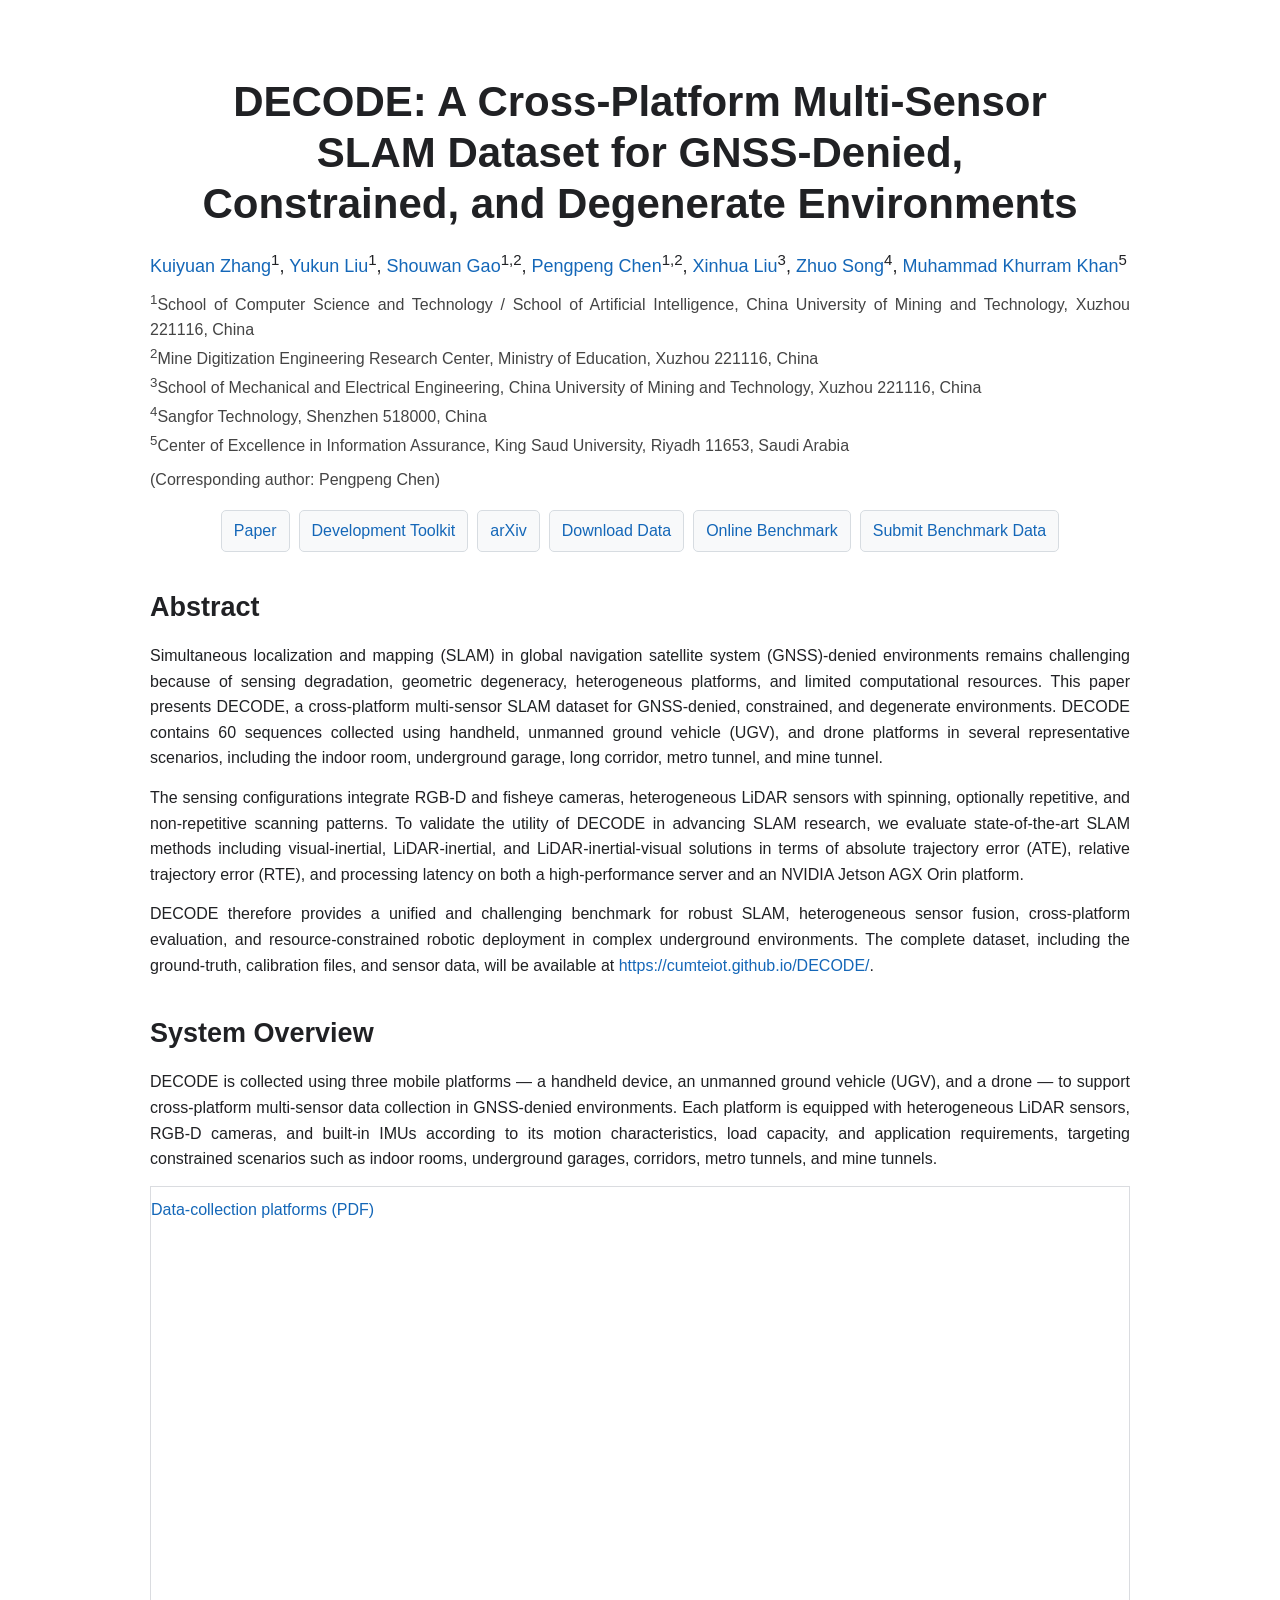
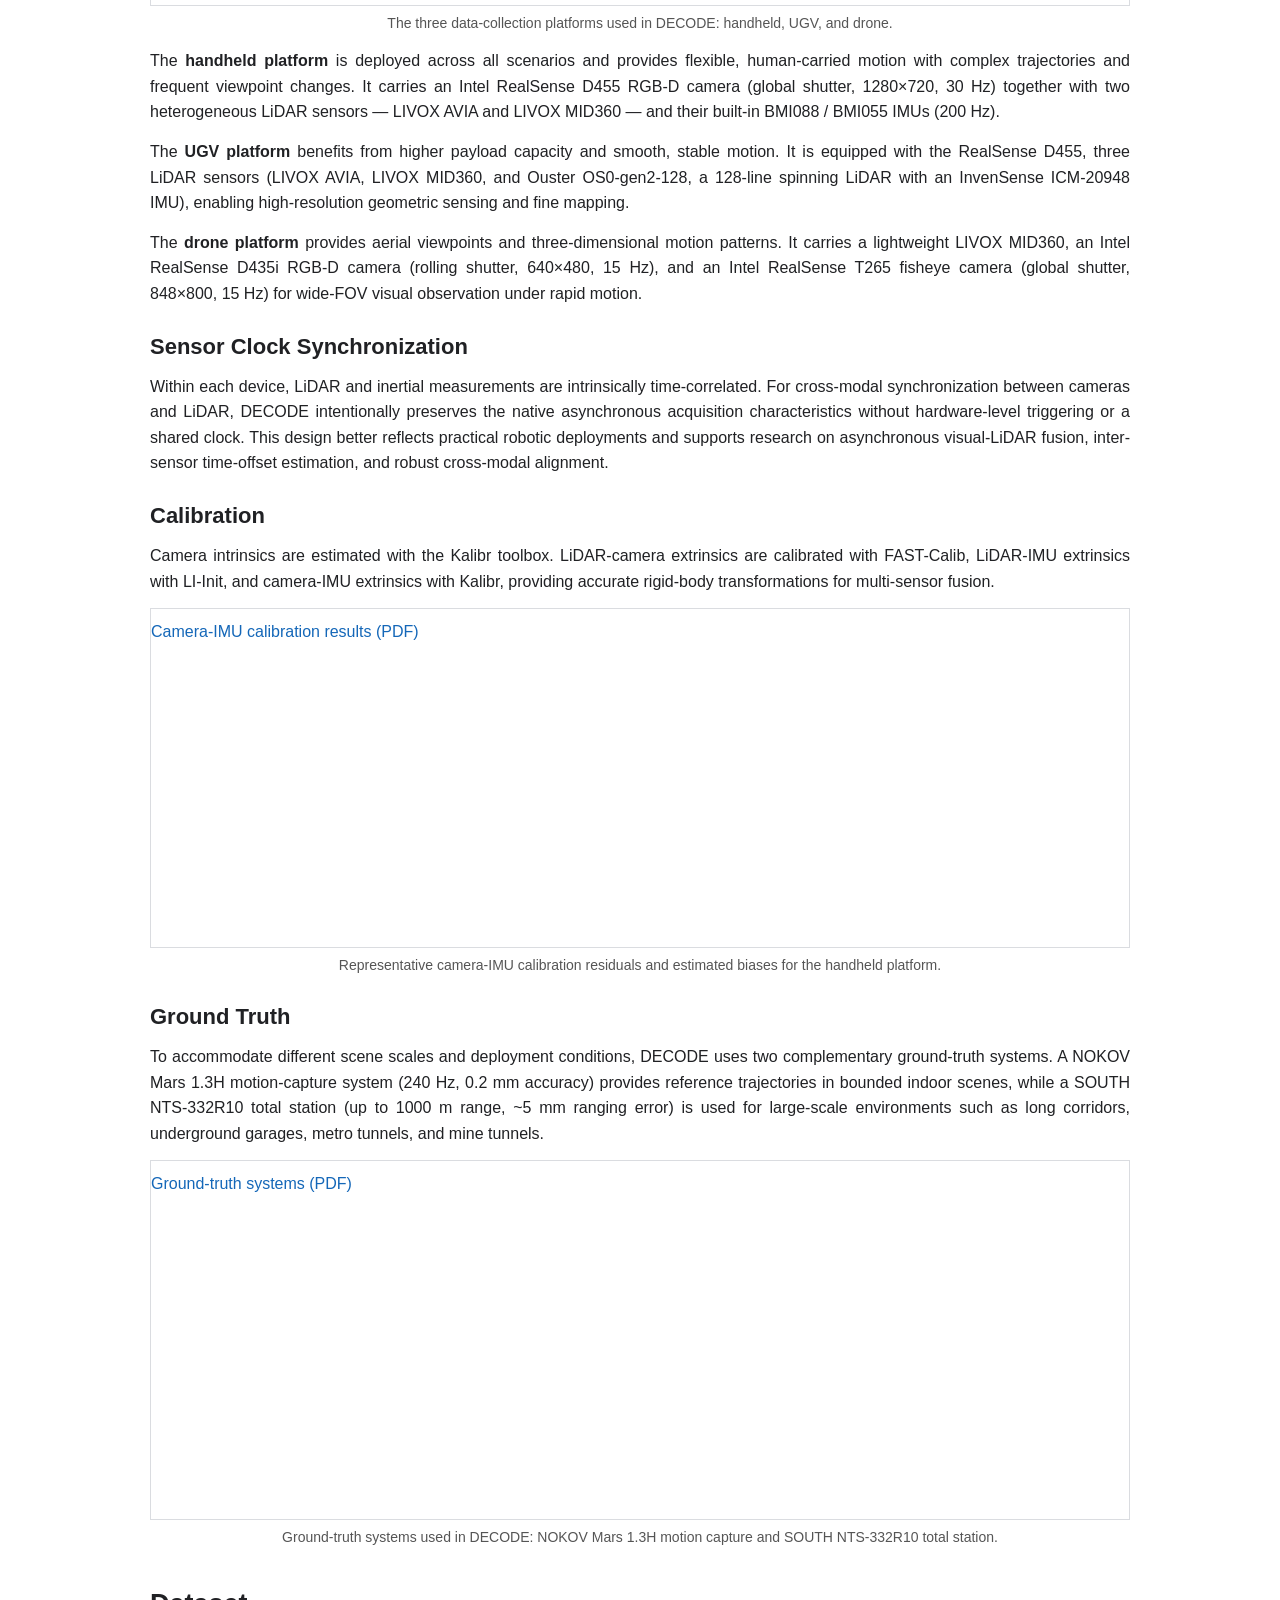
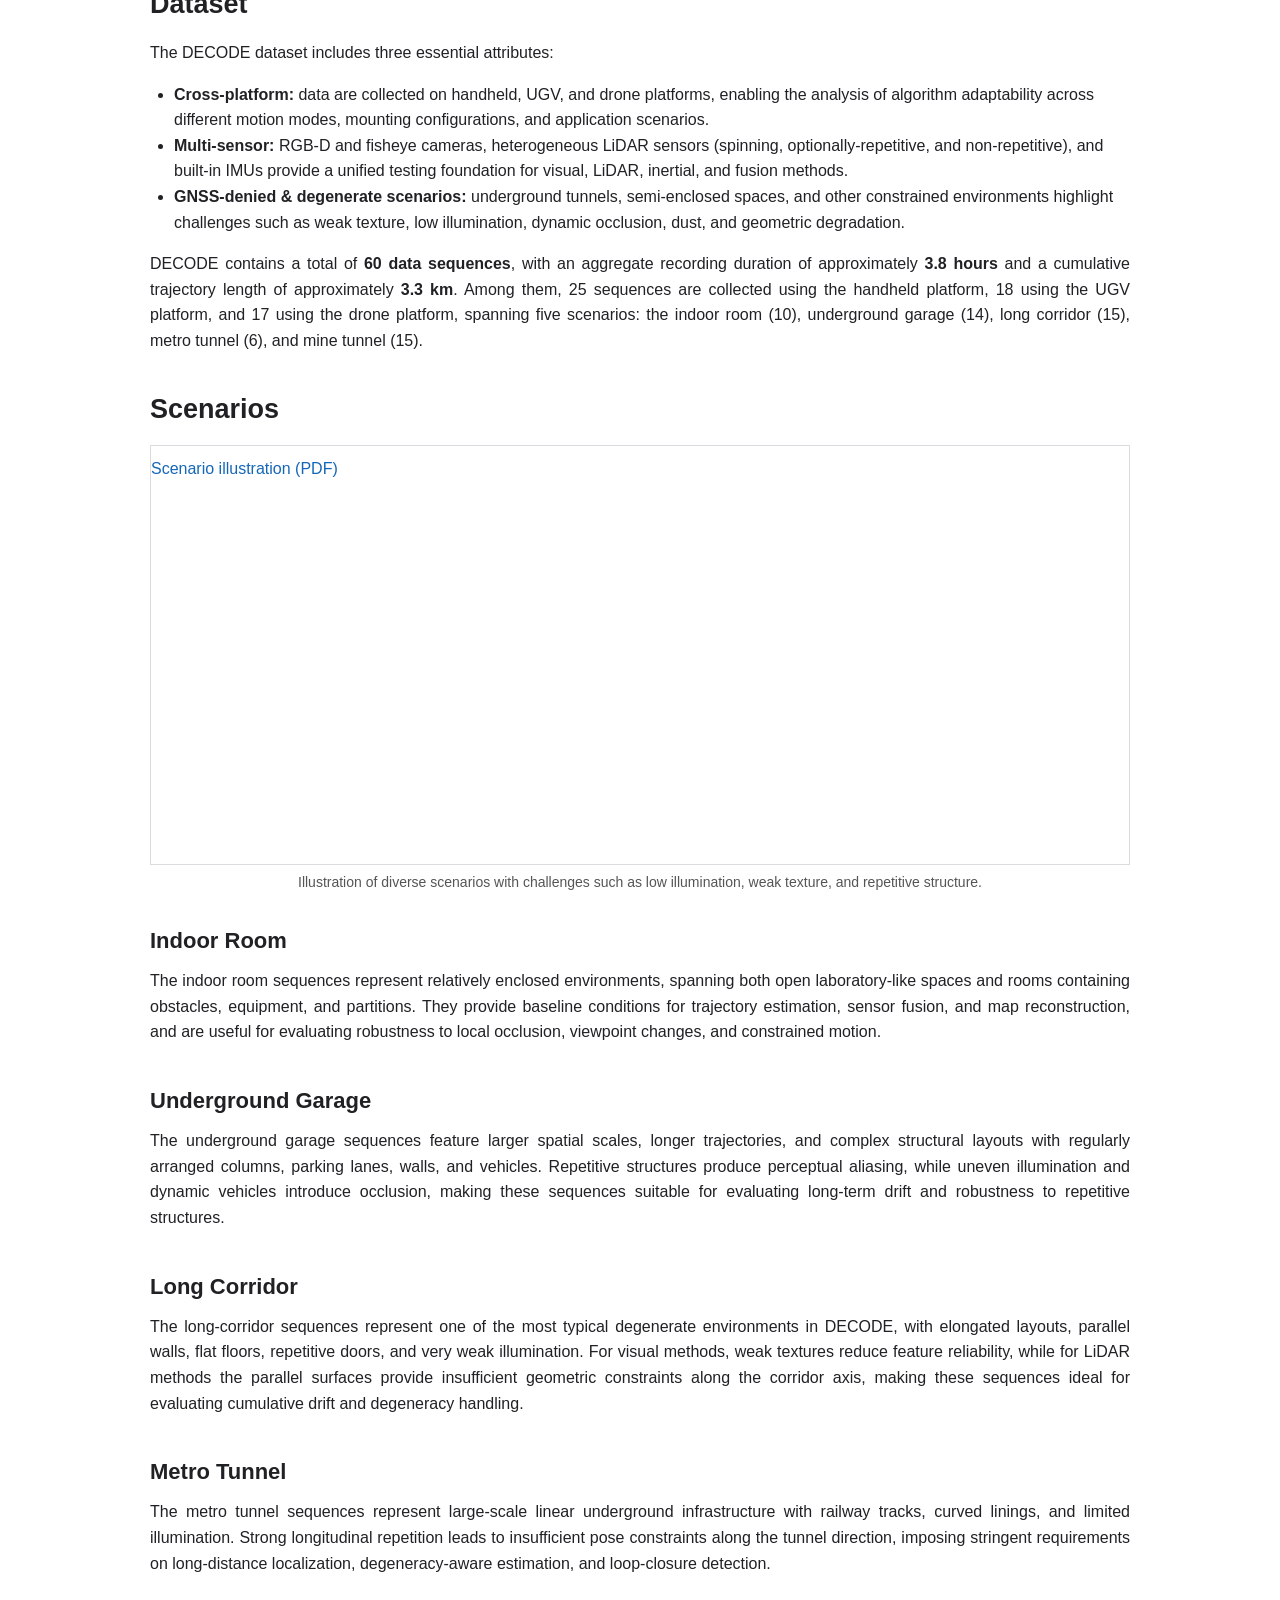
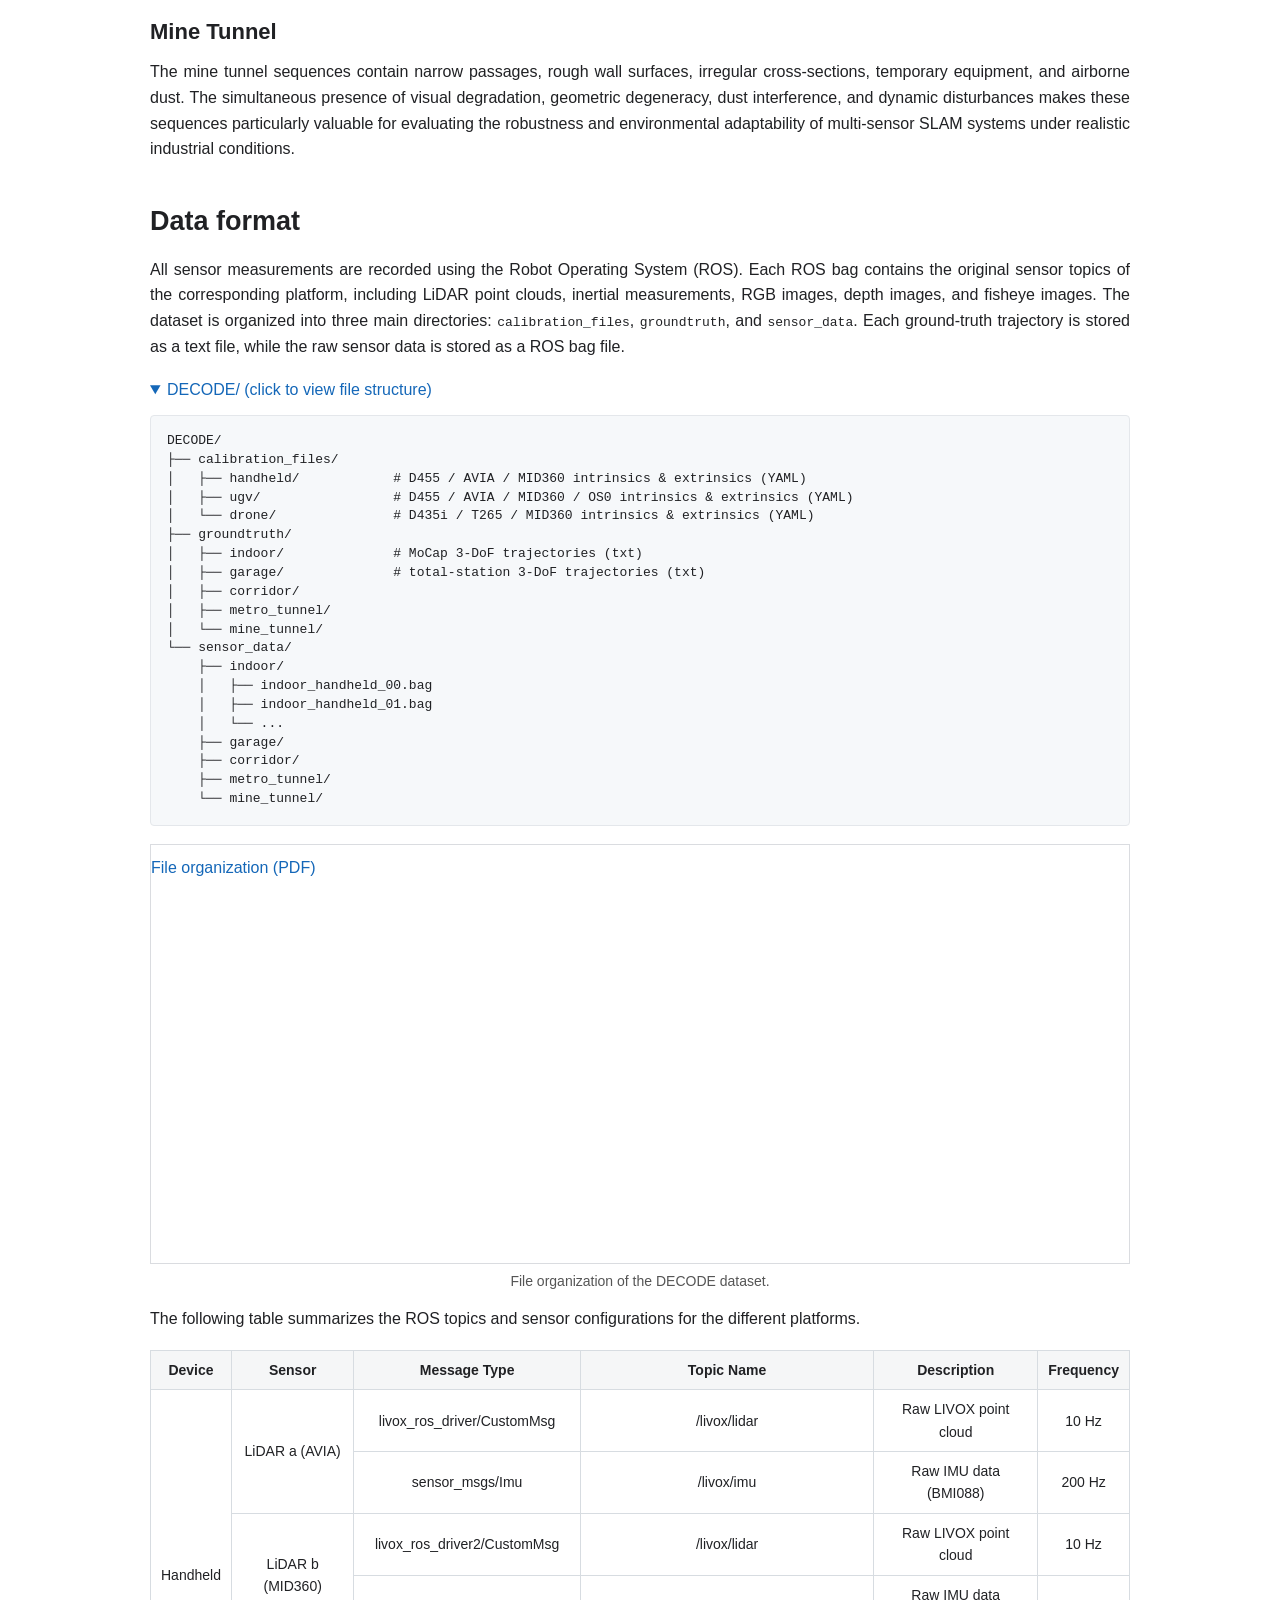
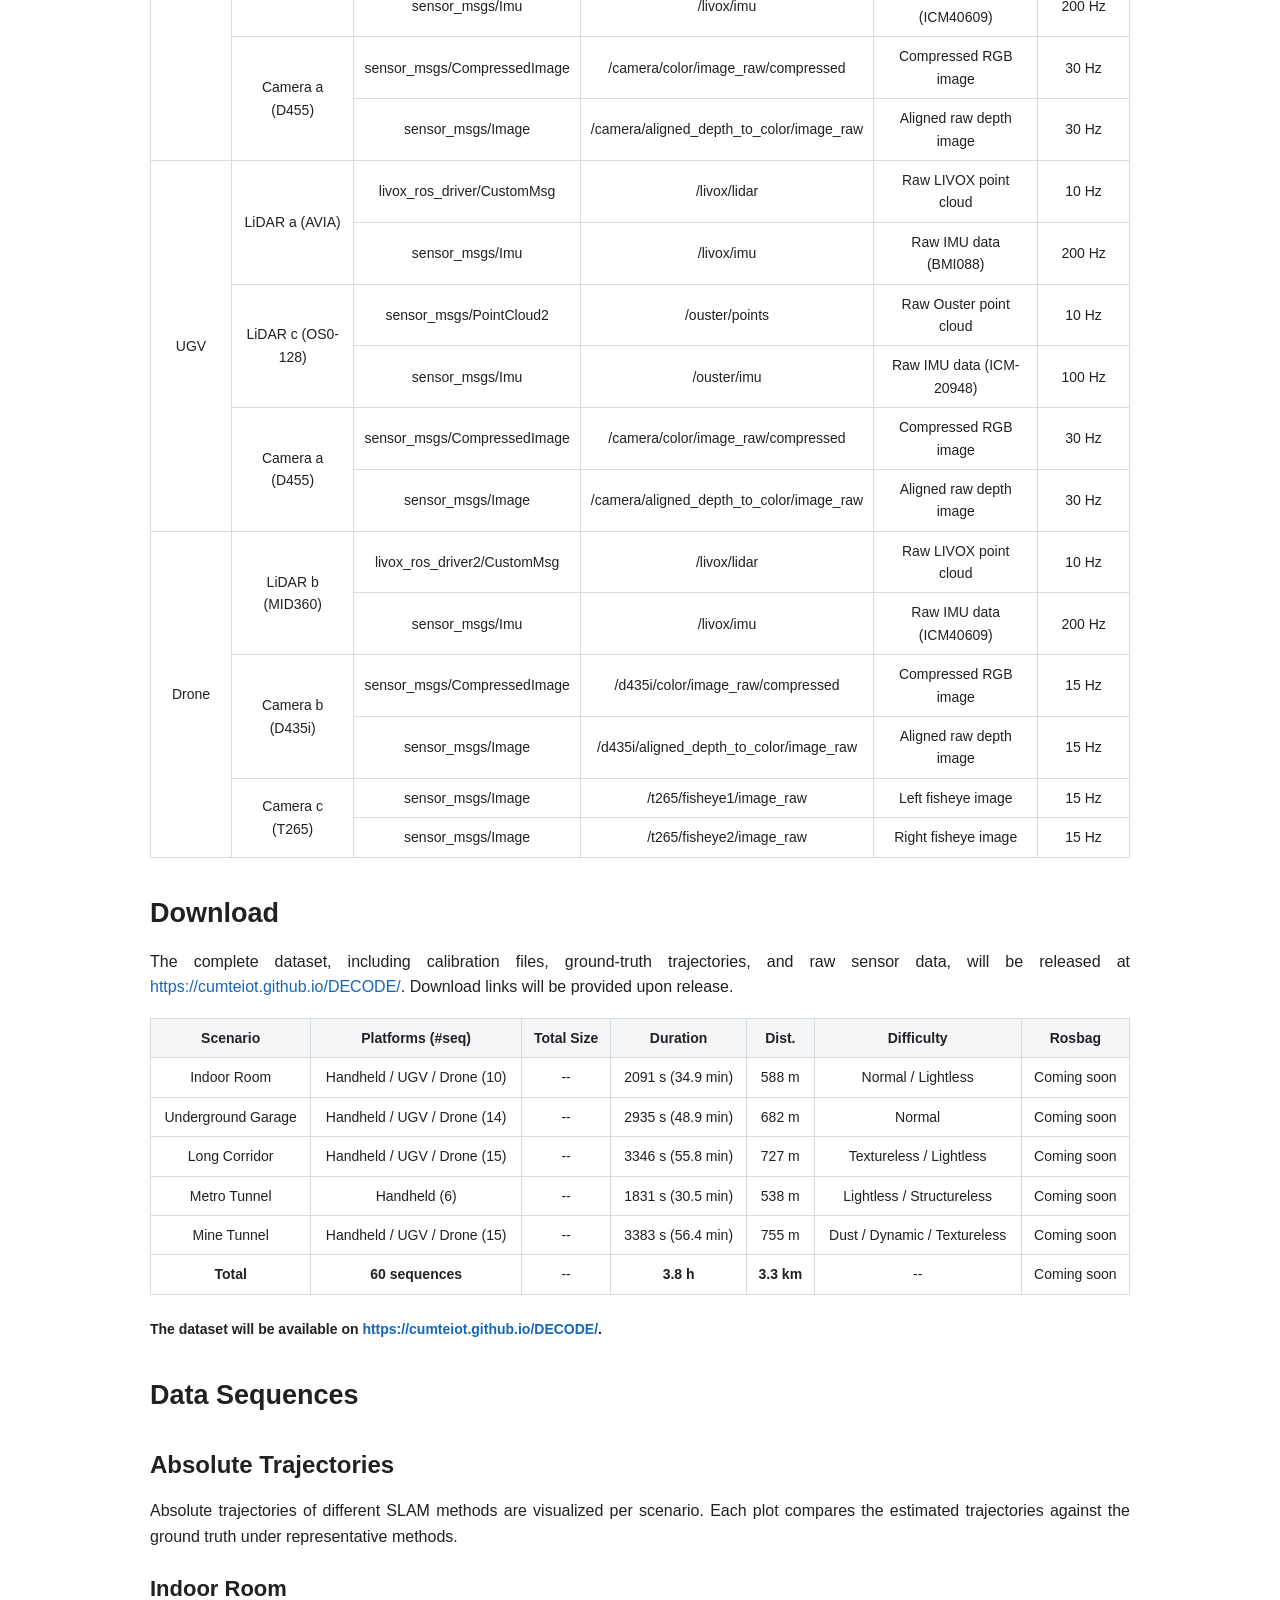
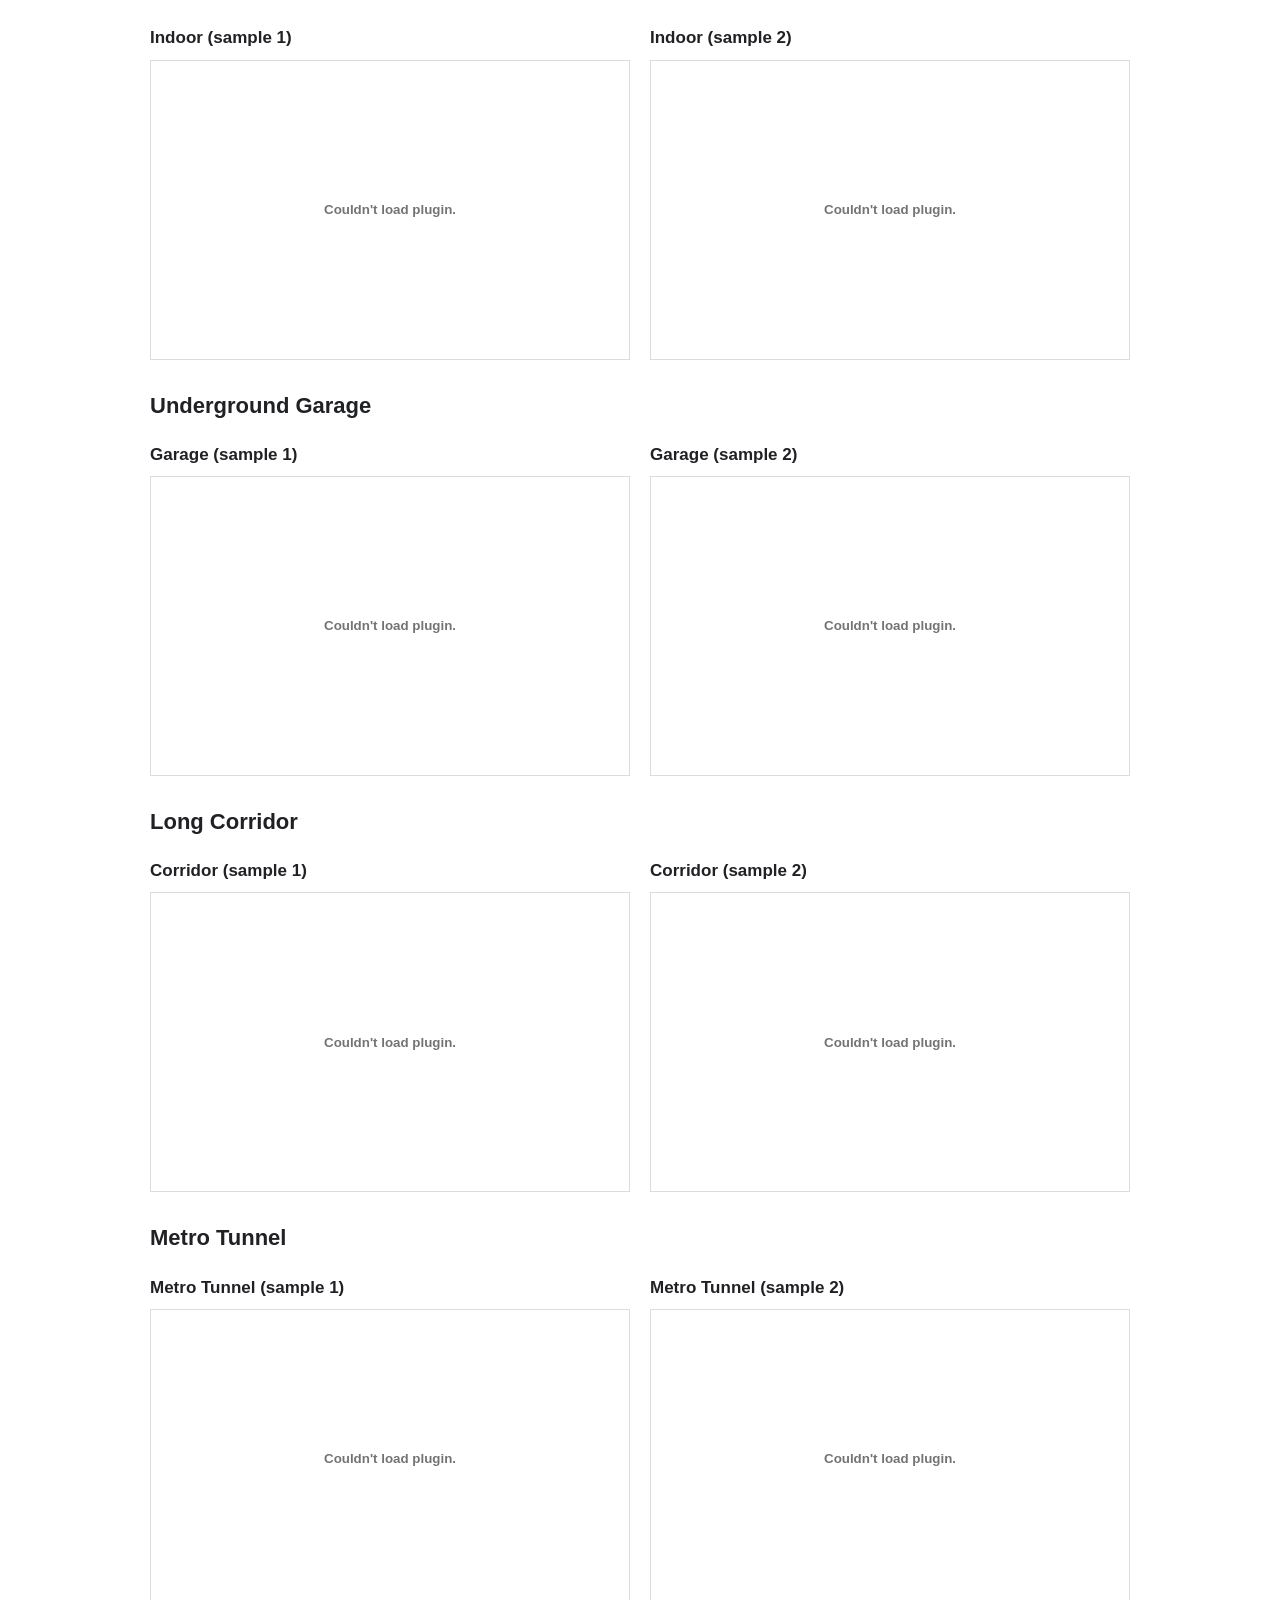
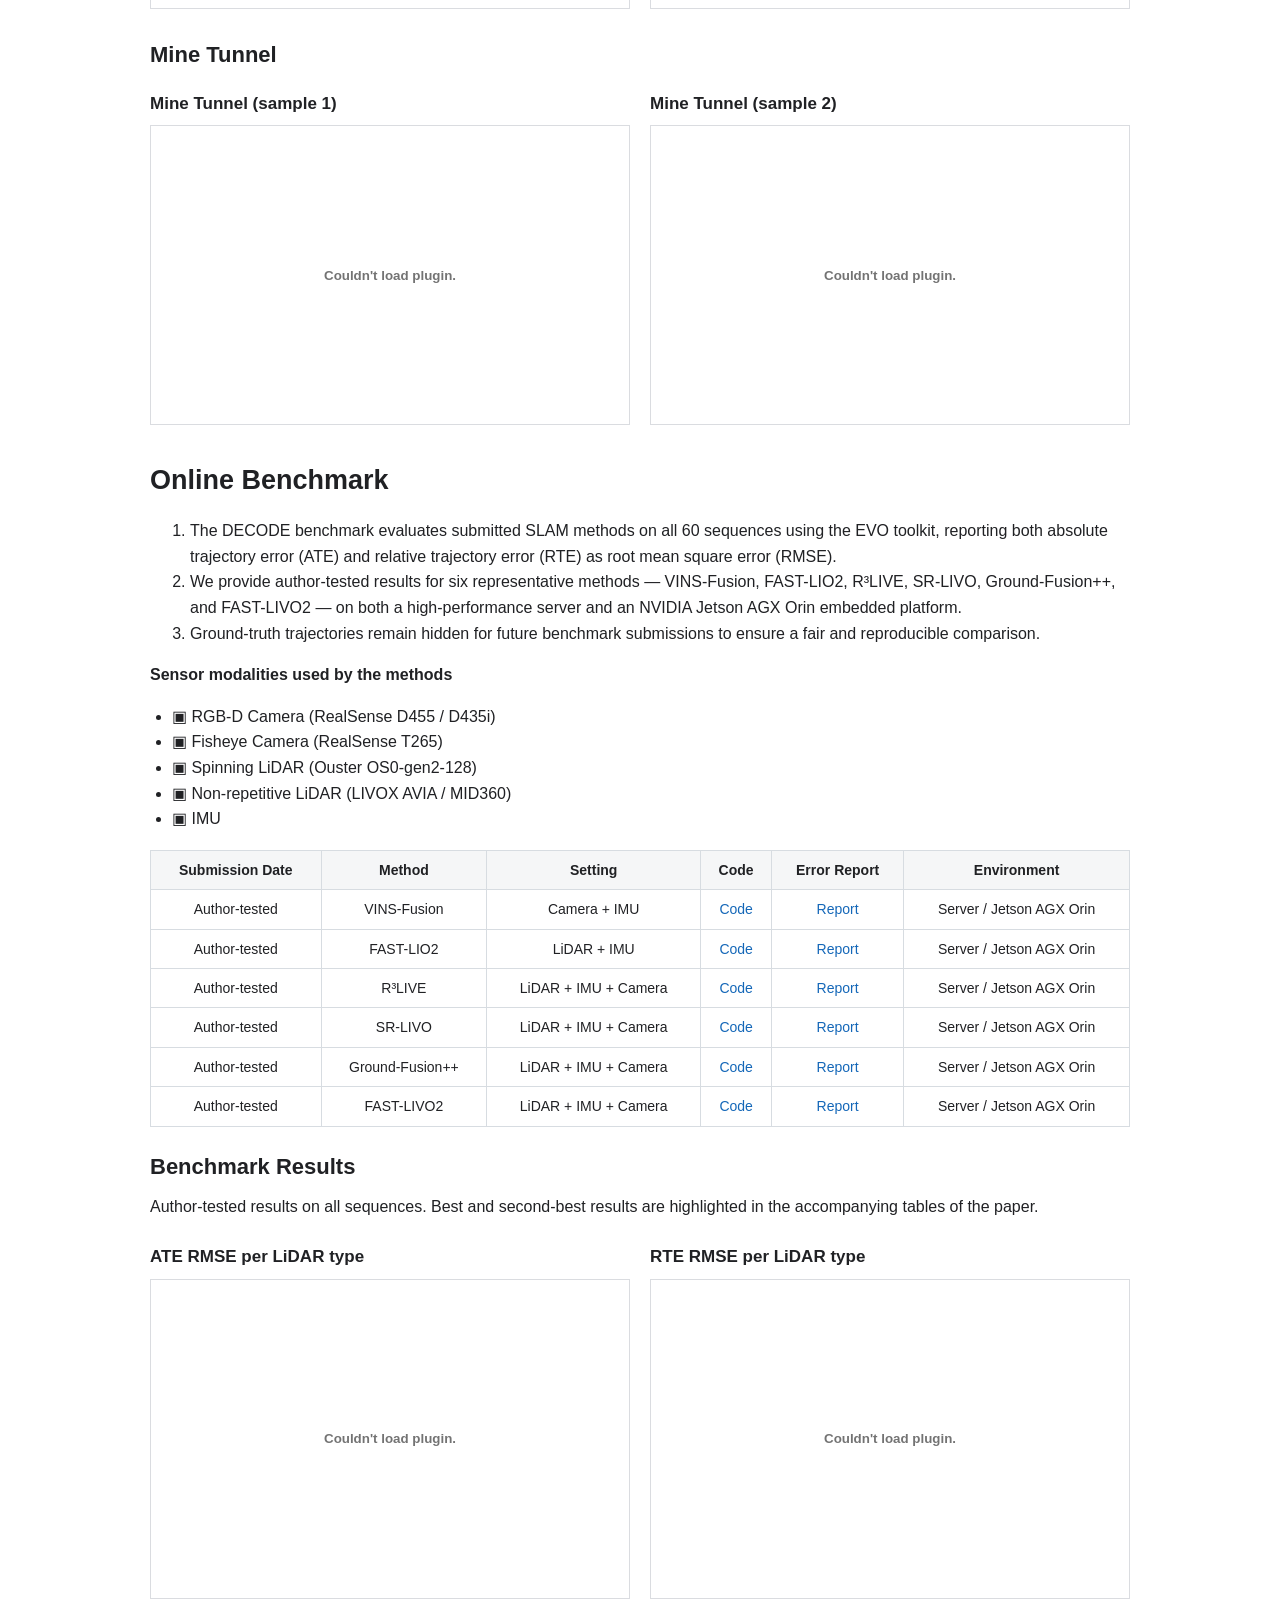
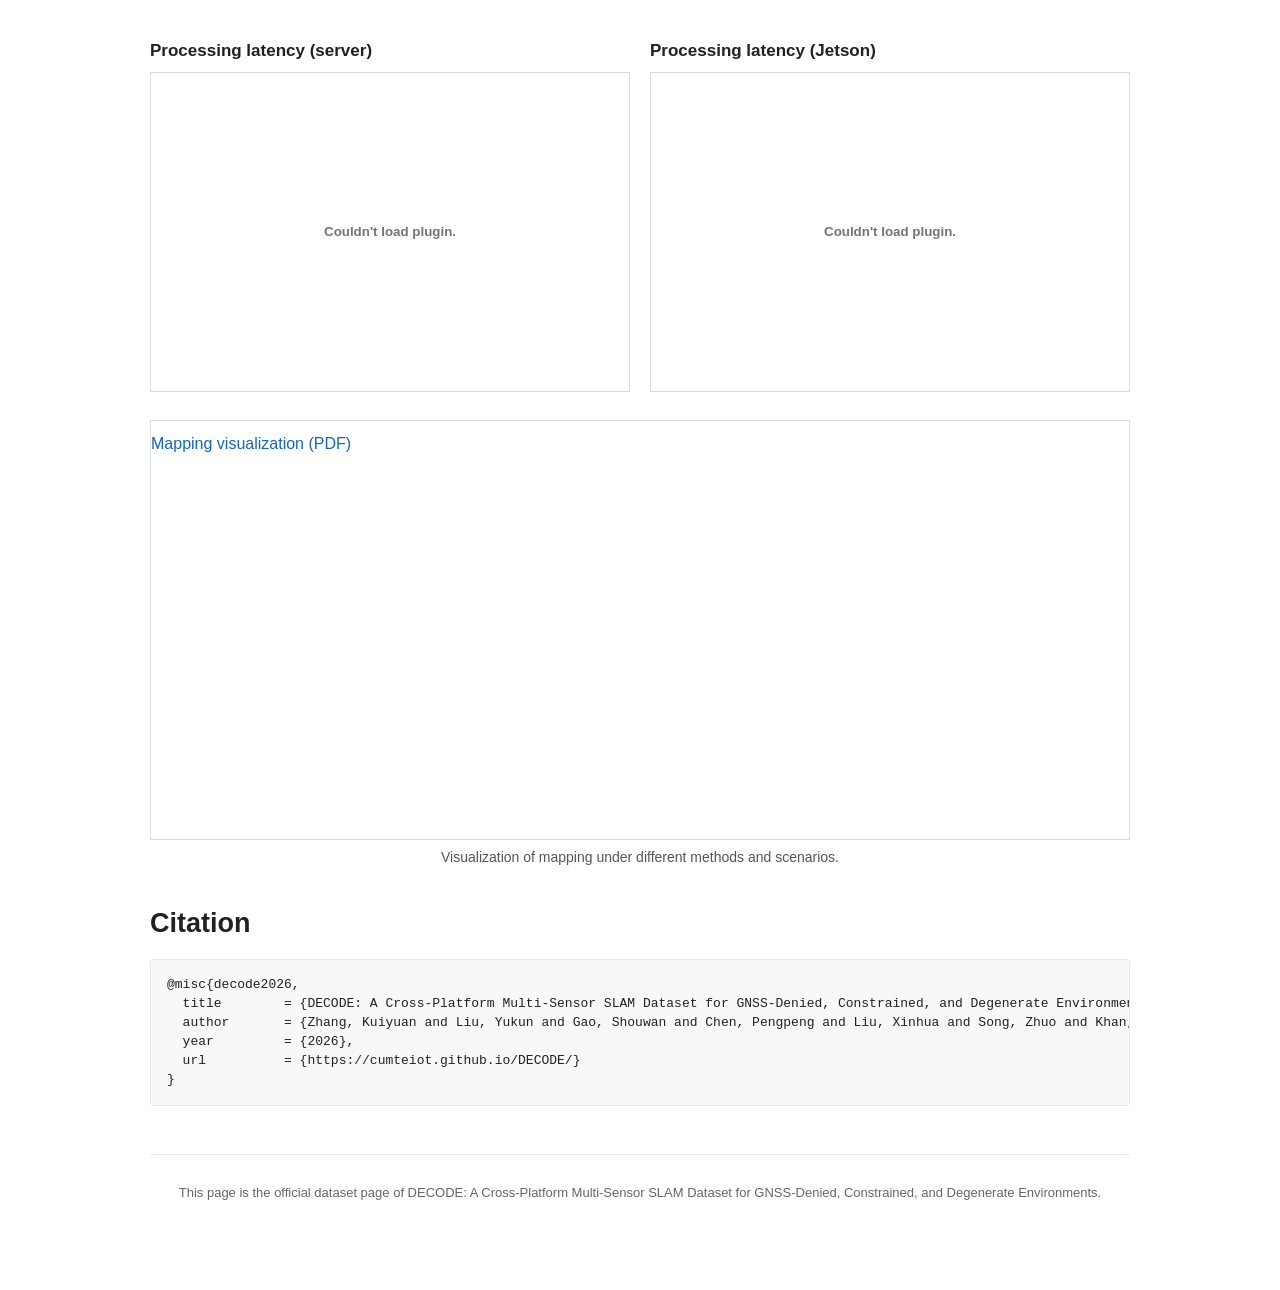
<file: index.html>
<!DOCTYPE html>
<html lang="en">
<head>
  <meta charset="UTF-8" />
  <meta name="viewport" content="width=device-width, initial-scale=1.0" />
  <meta name="description" content="DECODE is a cross-platform multi-sensor SLAM dataset for GNSS-denied, constrained, and degenerate environments, containing 60 sequences collected on handheld, UGV, and drone platforms." />
  <title>DECODE: A Cross-Platform Multi-Sensor SLAM Dataset</title>
  <link rel="stylesheet" href="style.css" />
</head>
<body>
  <main class="page">

    <!-- =========================================================
         HERO / TITLE
    ========================================================== -->
    <section class="hero">
      <h1>DECODE: A Cross-Platform Multi-Sensor SLAM Dataset for GNSS-Denied, Constrained, and Degenerate Environments</h1>

      <p class="authors">
        <a href="#">Kuiyuan Zhang</a><sup>1</sup>,
        <a href="#">Yukun Liu</a><sup>1</sup>,
        <a href="#">Shouwan Gao</a><sup>1,2</sup>,
        <a href="#">Pengpeng Chen</a><sup>1,2</sup>,
        <a href="#">Xinhua Liu</a><sup>3</sup>,
        <a href="#">Zhuo Song</a><sup>4</sup>,
        <a href="#">Muhammad Khurram Khan</a><sup>5</sup>
      </p>

      <p class="affiliations">
        <sup>1</sup>School of Computer Science and Technology / School of Artificial Intelligence, China University of Mining and Technology, Xuzhou 221116, China<br />
        <sup>2</sup>Mine Digitization Engineering Research Center, Ministry of Education, Xuzhou 221116, China<br />
        <sup>3</sup>School of Mechanical and Electrical Engineering, China University of Mining and Technology, Xuzhou 221116, China<br />
        <sup>4</sup>Sangfor Technology, Shenzhen 518000, China<br />
        <sup>5</sup>Center of Excellence in Information Assurance, King Saud University, Riyadh 11653, Saudi Arabia
      </p>

      <p class="affiliations">(Corresponding author: Pengpeng Chen)</p>

      <nav class="top-links" aria-label="Project links">
        <a href="#">Paper</a>
        <a href="#">Development Toolkit</a>
        <a href="#">arXiv</a>
        <a href="#download">Download Data</a>
        <a href="#benchmark">Online Benchmark</a>
        <a href="#">Submit Benchmark Data</a>
      </nav>
    </section>

    <!-- ABSTRACT -->
    <section id="abstract">
      <h2>Abstract</h2>
      <p>Simultaneous localization and mapping (SLAM) in global navigation satellite system (GNSS)-denied environments remains challenging because of sensing degradation, geometric degeneracy, heterogeneous platforms, and limited computational resources. This paper presents DECODE, a cross-platform multi-sensor SLAM dataset for GNSS-denied, constrained, and degenerate environments. DECODE contains 60 sequences collected using handheld, unmanned ground vehicle (UGV), and drone platforms in several representative scenarios, including the indoor room, underground garage, long corridor, metro tunnel, and mine tunnel.</p>
      <p>The sensing configurations integrate RGB-D and fisheye cameras, heterogeneous LiDAR sensors with spinning, optionally repetitive, and non-repetitive scanning patterns. To validate the utility of DECODE in advancing SLAM research, we evaluate state-of-the-art SLAM methods including visual-inertial, LiDAR-inertial, and LiDAR-inertial-visual solutions in terms of absolute trajectory error (ATE), relative trajectory error (RTE), and processing latency on both a high-performance server and an NVIDIA Jetson AGX Orin platform.</p>
      <p>DECODE therefore provides a unified and challenging benchmark for robust SLAM, heterogeneous sensor fusion, cross-platform evaluation, and resource-constrained robotic deployment in complex underground environments. The complete dataset, including the ground-truth, calibration files, and sensor data, will be available at <a href="https://cumteiot.github.io/DECODE/">https://cumteiot.github.io/DECODE/</a>.</p>
    </section>

    <!-- SYSTEM OVERVIEW -->
    <section id="system-overview">
      <h2>System Overview</h2>

      <p>DECODE is collected using three mobile platforms — a handheld device, an unmanned ground vehicle (UGV), and a drone — to support cross-platform multi-sensor data collection in GNSS-denied environments. Each platform is equipped with heterogeneous LiDAR sensors, RGB-D cameras, and built-in IMUs according to its motion characteristics, load capacity, and application requirements, targeting constrained scenarios such as indoor rooms, underground garages, corridors, metro tunnels, and mine tunnels.</p>

      <object class="pdf-figure" data="assets/platform.pdf" type="application/pdf" style="height:420px">
        <p><a href="assets/platform.pdf">Data-collection platforms (PDF)</a></p>
      </object>
      <p class="figure-caption">The three data-collection platforms used in DECODE: handheld, UGV, and drone.</p>

      <p>The <strong>handheld platform</strong> is deployed across all scenarios and provides flexible, human-carried motion with complex trajectories and frequent viewpoint changes. It carries an Intel RealSense D455 RGB-D camera (global shutter, 1280&times;720, 30 Hz) together with two heterogeneous LiDAR sensors — LIVOX AVIA and LIVOX MID360 — and their built-in BMI088 / BMI055 IMUs (200 Hz).</p>
      <p>The <strong>UGV platform</strong> benefits from higher payload capacity and smooth, stable motion. It is equipped with the RealSense D455, three LiDAR sensors (LIVOX AVIA, LIVOX MID360, and Ouster OS0-gen2-128, a 128-line spinning LiDAR with an InvenSense ICM-20948 IMU), enabling high-resolution geometric sensing and fine mapping.</p>
      <p>The <strong>drone platform</strong> provides aerial viewpoints and three-dimensional motion patterns. It carries a lightweight LIVOX MID360, an Intel RealSense D435i RGB-D camera (rolling shutter, 640&times;480, 15 Hz), and an Intel RealSense T265 fisheye camera (global shutter, 848&times;800, 15 Hz) for wide-FOV visual observation under rapid motion.</p>

      <h3>Sensor Clock Synchronization</h3>
      <p>Within each device, LiDAR and inertial measurements are intrinsically time-correlated. For cross-modal synchronization between cameras and LiDAR, DECODE intentionally preserves the native asynchronous acquisition characteristics without hardware-level triggering or a shared clock. This design better reflects practical robotic deployments and supports research on asynchronous visual-LiDAR fusion, inter-sensor time-offset estimation, and robust cross-modal alignment.</p>

      <h3>Calibration</h3>
      <p>Camera intrinsics are estimated with the Kalibr toolbox. LiDAR-camera extrinsics are calibrated with FAST-Calib, LiDAR-IMU extrinsics with LI-Init, and camera-IMU extrinsics with Kalibr, providing accurate rigid-body transformations for multi-sensor fusion.</p>

      <object class="pdf-figure" data="assets/calibration-handheld.pdf" type="application/pdf" style="height:340px">
        <p><a href="assets/calibration-handheld.pdf">Camera-IMU calibration results (PDF)</a></p>
      </object>
      <p class="figure-caption">Representative camera-IMU calibration residuals and estimated biases for the handheld platform.</p>

      <h3>Ground Truth</h3>
      <p>To accommodate different scene scales and deployment conditions, DECODE uses two complementary ground-truth systems. A NOKOV Mars 1.3H motion-capture system (240 Hz, 0.2 mm accuracy) provides reference trajectories in bounded indoor scenes, while a SOUTH NTS-332R10 total station (up to 1000 m range, ~5 mm ranging error) is used for large-scale environments such as long corridors, underground garages, metro tunnels, and mine tunnels.</p>

      <object class="pdf-figure" data="assets/groundtruth.pdf" type="application/pdf" style="height:360px">
        <p><a href="assets/groundtruth.pdf">Ground-truth systems (PDF)</a></p>
      </object>
      <p class="figure-caption">Ground-truth systems used in DECODE: NOKOV Mars 1.3H motion capture and SOUTH NTS-332R10 total station.</p>
    </section>

    <!-- DATASET -->
    <section id="dataset">
      <h2>Dataset</h2>
      <p>The DECODE dataset includes three essential attributes:</p>

      <ul class="feature-list">
        <li><strong>Cross-platform:</strong> data are collected on handheld, UGV, and drone platforms, enabling the analysis of algorithm adaptability across different motion modes, mounting configurations, and application scenarios.</li>
        <li><strong>Multi-sensor:</strong> RGB-D and fisheye cameras, heterogeneous LiDAR sensors (spinning, optionally-repetitive, and non-repetitive), and built-in IMUs provide a unified testing foundation for visual, LiDAR, inertial, and fusion methods.</li>
        <li><strong>GNSS-denied &amp; degenerate scenarios:</strong> underground tunnels, semi-enclosed spaces, and other constrained environments highlight challenges such as weak texture, low illumination, dynamic occlusion, dust, and geometric degradation.</li>
      </ul>

      <p>DECODE contains a total of <strong>60 data sequences</strong>, with an aggregate recording duration of approximately <strong>3.8 hours</strong> and a cumulative trajectory length of approximately <strong>3.3 km</strong>. Among them, 25 sequences are collected using the handheld platform, 18 using the UGV platform, and 17 using the drone platform, spanning five scenarios: the indoor room (10), underground garage (14), long corridor (15), metro tunnel (6), and mine tunnel (15).</p>
    </section>

    <!-- SCENARIOS -->
    <section id="scenarios">
      <h2>Scenarios</h2>

      <object class="pdf-figure" data="assets/scenarios.pdf" type="application/pdf" style="height:420px">
        <p><a href="assets/scenarios.pdf">Scenario illustration (PDF)</a></p>
      </object>
      <p class="figure-caption">Illustration of diverse scenarios with challenges such as low illumination, weak texture, and repetitive structure.</p>

      <div class="scenario">
        <h3>Indoor Room</h3>
        <p>The indoor room sequences represent relatively enclosed environments, spanning both open laboratory-like spaces and rooms containing obstacles, equipment, and partitions. They provide baseline conditions for trajectory estimation, sensor fusion, and map reconstruction, and are useful for evaluating robustness to local occlusion, viewpoint changes, and constrained motion.</p>
      </div>

      <div class="scenario">
        <h3>Underground Garage</h3>
        <p>The underground garage sequences feature larger spatial scales, longer trajectories, and complex structural layouts with regularly arranged columns, parking lanes, walls, and vehicles. Repetitive structures produce perceptual aliasing, while uneven illumination and dynamic vehicles introduce occlusion, making these sequences suitable for evaluating long-term drift and robustness to repetitive structures.</p>
      </div>

      <div class="scenario">
        <h3>Long Corridor</h3>
        <p>The long-corridor sequences represent one of the most typical degenerate environments in DECODE, with elongated layouts, parallel walls, flat floors, repetitive doors, and very weak illumination. For visual methods, weak textures reduce feature reliability, while for LiDAR methods the parallel surfaces provide insufficient geometric constraints along the corridor axis, making these sequences ideal for evaluating cumulative drift and degeneracy handling.</p>
      </div>

      <div class="scenario">
        <h3>Metro Tunnel</h3>
        <p>The metro tunnel sequences represent large-scale linear underground infrastructure with railway tracks, curved linings, and limited illumination. Strong longitudinal repetition leads to insufficient pose constraints along the tunnel direction, imposing stringent requirements on long-distance localization, degeneracy-aware estimation, and loop-closure detection.</p>
      </div>

      <div class="scenario">
        <h3>Mine Tunnel</h3>
        <p>The mine tunnel sequences contain narrow passages, rough wall surfaces, irregular cross-sections, temporary equipment, and airborne dust. The simultaneous presence of visual degradation, geometric degeneracy, dust interference, and dynamic disturbances makes these sequences particularly valuable for evaluating the robustness and environmental adaptability of multi-sensor SLAM systems under realistic industrial conditions.</p>
      </div>
    </section>

    <!-- DATA FORMAT -->
    <section id="data-format">
      <h2>Data format</h2>
      <p>All sensor measurements are recorded using the Robot Operating System (ROS). Each ROS bag contains the original sensor topics of the corresponding platform, including LiDAR point clouds, inertial measurements, RGB images, depth images, and fisheye images. The dataset is organized into three main directories: <code>calibration_files</code>, <code>groundtruth</code>, and <code>sensor_data</code>. Each ground-truth trajectory is stored as a text file, while the raw sensor data is stored as a ROS bag file.</p>

      <details class="tree" open>
        <summary>DECODE/ (click to view file structure)</summary>
<pre>DECODE/
├── calibration_files/
│   ├── handheld/            # D455 / AVIA / MID360 intrinsics &amp; extrinsics (YAML)
│   ├── ugv/                 # D455 / AVIA / MID360 / OS0 intrinsics &amp; extrinsics (YAML)
│   └── drone/               # D435i / T265 / MID360 intrinsics &amp; extrinsics (YAML)
├── groundtruth/
│   ├── indoor/              # MoCap 3-DoF trajectories (txt)
│   ├── garage/              # total-station 3-DoF trajectories (txt)
│   ├── corridor/
│   ├── metro_tunnel/
│   └── mine_tunnel/
└── sensor_data/
    ├── indoor/
    │   ├── indoor_handheld_00.bag
    │   ├── indoor_handheld_01.bag
    │   └── ...
    ├── garage/
    ├── corridor/
    ├── metro_tunnel/
    └── mine_tunnel/</pre>
      </details>

      <object class="pdf-figure" data="assets/organize.pdf" type="application/pdf" style="height:420px">
        <p><a href="assets/organize.pdf">File organization (PDF)</a></p>
      </object>
      <p class="figure-caption">File organization of the DECODE dataset.</p>

      <p>The following table summarizes the ROS topics and sensor configurations for the different platforms.</p>

      <div class="table-wrap">
        <table>
          <thead>
            <tr>
              <th>Device</th>
              <th>Sensor</th>
              <th>Message Type</th>
              <th>Topic Name</th>
              <th>Description</th>
              <th>Frequency</th>
            </tr>
          </thead>
          <tbody>
            <tr><td rowspan="6">Handheld</td><td rowspan="2">LiDAR a (AVIA)</td><td>livox_ros_driver/CustomMsg</td><td>/livox/lidar</td><td>Raw LIVOX point cloud</td><td>10 Hz</td></tr>
            <tr><td>sensor_msgs/Imu</td><td>/livox/imu</td><td>Raw IMU data (BMI088)</td><td>200 Hz</td></tr>
            <tr><td rowspan="2">LiDAR b (MID360)</td><td>livox_ros_driver2/CustomMsg</td><td>/livox/lidar</td><td>Raw LIVOX point cloud</td><td>10 Hz</td></tr>
            <tr><td>sensor_msgs/Imu</td><td>/livox/imu</td><td>Raw IMU data (ICM40609)</td><td>200 Hz</td></tr>
            <tr><td rowspan="2">Camera a (D455)</td><td>sensor_msgs/CompressedImage</td><td>/camera/color/image_raw/compressed</td><td>Compressed RGB image</td><td>30 Hz</td></tr>
            <tr><td>sensor_msgs/Image</td><td>/camera/aligned_depth_to_color/image_raw</td><td>Aligned raw depth image</td><td>30 Hz</td></tr>
            <tr><td rowspan="6">UGV</td><td rowspan="2">LiDAR a (AVIA)</td><td>livox_ros_driver/CustomMsg</td><td>/livox/lidar</td><td>Raw LIVOX point cloud</td><td>10 Hz</td></tr>
            <tr><td>sensor_msgs/Imu</td><td>/livox/imu</td><td>Raw IMU data (BMI088)</td><td>200 Hz</td></tr>
            <tr><td rowspan="2">LiDAR c (OS0-128)</td><td>sensor_msgs/PointCloud2</td><td>/ouster/points</td><td>Raw Ouster point cloud</td><td>10 Hz</td></tr>
            <tr><td>sensor_msgs/Imu</td><td>/ouster/imu</td><td>Raw IMU data (ICM-20948)</td><td>100 Hz</td></tr>
            <tr><td rowspan="2">Camera a (D455)</td><td>sensor_msgs/CompressedImage</td><td>/camera/color/image_raw/compressed</td><td>Compressed RGB image</td><td>30 Hz</td></tr>
            <tr><td>sensor_msgs/Image</td><td>/camera/aligned_depth_to_color/image_raw</td><td>Aligned raw depth image</td><td>30 Hz</td></tr>
            <tr><td rowspan="6">Drone</td><td rowspan="2">LiDAR b (MID360)</td><td>livox_ros_driver2/CustomMsg</td><td>/livox/lidar</td><td>Raw LIVOX point cloud</td><td>10 Hz</td></tr>
            <tr><td>sensor_msgs/Imu</td><td>/livox/imu</td><td>Raw IMU data (ICM40609)</td><td>200 Hz</td></tr>
            <tr><td rowspan="2">Camera b (D435i)</td><td>sensor_msgs/CompressedImage</td><td>/d435i/color/image_raw/compressed</td><td>Compressed RGB image</td><td>15 Hz</td></tr>
            <tr><td>sensor_msgs/Image</td><td>/d435i/aligned_depth_to_color/image_raw</td><td>Aligned raw depth image</td><td>15 Hz</td></tr>
            <tr><td rowspan="2">Camera c (T265)</td><td>sensor_msgs/Image</td><td>/t265/fisheye1/image_raw</td><td>Left fisheye image</td><td>15 Hz</td></tr>
            <tr><td>sensor_msgs/Image</td><td>/t265/fisheye2/image_raw</td><td>Right fisheye image</td><td>15 Hz</td></tr>
          </tbody>
        </table>
      </div>
    </section>

    <!-- DOWNLOAD -->
    <section id="download">
      <h2>Download</h2>
      <p>The complete dataset, including calibration files, ground-truth trajectories, and raw sensor data, will be released at <a href="https://cumteiot.github.io/DECODE/">https://cumteiot.github.io/DECODE/</a>. Download links will be provided upon release.</p>

      <div class="table-wrap">
        <table>
          <thead>
            <tr>
              <th>Scenario</th>
              <th>Platforms (#seq)</th>
              <th>Total Size</th>
              <th>Duration</th>
              <th>Dist.</th>
              <th>Difficulty</th>
              <th>Rosbag</th>
            </tr>
          </thead>
          <tbody>
            <tr>
              <td>Indoor Room</td>
              <td>Handheld / UGV / Drone (10)</td>
              <td>--</td>
              <td>2091 s (34.9 min)</td>
              <td>588 m</td>
              <td>Normal / Lightless</td>
              <td>Coming soon</td>
            </tr>
            <tr>
              <td>Underground Garage</td>
              <td>Handheld / UGV / Drone (14)</td>
              <td>--</td>
              <td>2935 s (48.9 min)</td>
              <td>682 m</td>
              <td>Normal</td>
              <td>Coming soon</td>
            </tr>
            <tr>
              <td>Long Corridor</td>
              <td>Handheld / UGV / Drone (15)</td>
              <td>--</td>
              <td>3346 s (55.8 min)</td>
              <td>727 m</td>
              <td>Textureless / Lightless</td>
              <td>Coming soon</td>
            </tr>
            <tr>
              <td>Metro Tunnel</td>
              <td>Handheld (6)</td>
              <td>--</td>
              <td>1831 s (30.5 min)</td>
              <td>538 m</td>
              <td>Lightless / Structureless</td>
              <td>Coming soon</td>
            </tr>
            <tr>
              <td>Mine Tunnel</td>
              <td>Handheld / UGV / Drone (15)</td>
              <td>--</td>
              <td>3383 s (56.4 min)</td>
              <td>755 m</td>
              <td>Dust / Dynamic / Textureless</td>
              <td>Coming soon</td>
            </tr>
            <tr>
              <td><strong>Total</strong></td>
              <td><strong>60 sequences</strong></td>
              <td>--</td>
              <td><strong>3.8 h</strong></td>
              <td><strong>3.3 km</strong></td>
              <td>--</td>
              <td>Coming soon</td>
            </tr>
          </tbody>
        </table>
      </div>

      <h5>The dataset will be available on <a href="https://cumteiot.github.io/DECODE/">https://cumteiot.github.io/DECODE/</a>.</h5>
    </section>

    <!-- DATA SEQUENCES -->
    <section id="data-sequences">
      <h2>Data Sequences</h2>

      <h2 class="subsection-title">Absolute Trajectories</h2>
      <p>Absolute trajectories of different SLAM methods are visualized per scenario. Each plot compares the estimated trajectories against the ground truth under representative methods.</p>

      <h3>Indoor Room</h3>
      <div class="trajectory-grid">
        <article>
          <h4>Indoor (sample 1)</h4>
          <object class="pdf-figure" data="assets/traj-indoor-1.pdf" type="application/pdf" style="height:300px"></object>
        </article>
        <article>
          <h4>Indoor (sample 2)</h4>
          <object class="pdf-figure" data="assets/traj-indoor-2.pdf" type="application/pdf" style="height:300px"></object>
        </article>
      </div>

      <h3>Underground Garage</h3>
      <div class="trajectory-grid">
        <article>
          <h4>Garage (sample 1)</h4>
          <object class="pdf-figure" data="assets/traj-garage-1.pdf" type="application/pdf" style="height:300px"></object>
        </article>
        <article>
          <h4>Garage (sample 2)</h4>
          <object class="pdf-figure" data="assets/traj-garage-2.pdf" type="application/pdf" style="height:300px"></object>
        </article>
      </div>

      <h3>Long Corridor</h3>
      <div class="trajectory-grid">
        <article>
          <h4>Corridor (sample 1)</h4>
          <object class="pdf-figure" data="assets/traj-corridor-1.pdf" type="application/pdf" style="height:300px"></object>
        </article>
        <article>
          <h4>Corridor (sample 2)</h4>
          <object class="pdf-figure" data="assets/traj-corridor-2.pdf" type="application/pdf" style="height:300px"></object>
        </article>
      </div>

      <h3>Metro Tunnel</h3>
      <div class="trajectory-grid">
        <article>
          <h4>Metro Tunnel (sample 1)</h4>
          <object class="pdf-figure" data="assets/traj-metro-1.pdf" type="application/pdf" style="height:300px"></object>
        </article>
        <article>
          <h4>Metro Tunnel (sample 2)</h4>
          <object class="pdf-figure" data="assets/traj-metro-2.pdf" type="application/pdf" style="height:300px"></object>
        </article>
      </div>

      <h3>Mine Tunnel</h3>
      <div class="trajectory-grid">
        <article>
          <h4>Mine Tunnel (sample 1)</h4>
          <object class="pdf-figure" data="assets/traj-mine-1.pdf" type="application/pdf" style="height:300px"></object>
        </article>
        <article>
          <h4>Mine Tunnel (sample 2)</h4>
          <object class="pdf-figure" data="assets/traj-mine-2.pdf" type="application/pdf" style="height:300px"></object>
        </article>
      </div>
    </section>

    <!-- ONLINE BENCHMARK -->
    <section id="benchmark">
      <h2>Online Benchmark</h2>

      <ol>
        <li>The DECODE benchmark evaluates submitted SLAM methods on all 60 sequences using the EVO toolkit, reporting both absolute trajectory error (ATE) and relative trajectory error (RTE) as root mean square error (RMSE).</li>
        <li>We provide author-tested results for six representative methods — VINS-Fusion, FAST-LIO2, R&sup3;LIVE, SR-LIVO, Ground-Fusion++, and FAST-LIVO2 — on both a high-performance server and an NVIDIA Jetson AGX Orin embedded platform.</li>
        <li>Ground-truth trajectories remain hidden for future benchmark submissions to ensure a fair and reproducible comparison.</li>
      </ol>

      <p><strong>Sensor modalities used by the methods</strong></p>
      <ul class="legend-list">
        <li>▣ RGB-D Camera (RealSense D455 / D435i)</li>
        <li>▣ Fisheye Camera (RealSense T265)</li>
        <li>▣ Spinning LiDAR (Ouster OS0-gen2-128)</li>
        <li>▣ Non-repetitive LiDAR (LIVOX AVIA / MID360)</li>
        <li>▣ IMU</li>
      </ul>

      <div class="table-wrap">
        <table>
          <thead>
            <tr>
              <th>Submission Date</th>
              <th>Method</th>
              <th>Setting</th>
              <th>Code</th>
              <th>Error Report</th>
              <th>Environment</th>
            </tr>
          </thead>
          <tbody>
            <tr>
              <td>Author-tested</td>
              <td>VINS-Fusion</td>
              <td>Camera + IMU</td>
              <td><a href="#">Code</a></td>
              <td><a href="#">Report</a></td>
              <td>Server / Jetson AGX Orin</td>
            </tr>
            <tr>
              <td>Author-tested</td>
              <td>FAST-LIO2</td>
              <td>LiDAR + IMU</td>
              <td><a href="#">Code</a></td>
              <td><a href="#">Report</a></td>
              <td>Server / Jetson AGX Orin</td>
            </tr>
            <tr>
              <td>Author-tested</td>
              <td>R&sup3;LIVE</td>
              <td>LiDAR + IMU + Camera</td>
              <td><a href="#">Code</a></td>
              <td><a href="#">Report</a></td>
              <td>Server / Jetson AGX Orin</td>
            </tr>
            <tr>
              <td>Author-tested</td>
              <td>SR-LIVO</td>
              <td>LiDAR + IMU + Camera</td>
              <td><a href="#">Code</a></td>
              <td><a href="#">Report</a></td>
              <td>Server / Jetson AGX Orin</td>
            </tr>
            <tr>
              <td>Author-tested</td>
              <td>Ground-Fusion++</td>
              <td>LiDAR + IMU + Camera</td>
              <td><a href="#">Code</a></td>
              <td><a href="#">Report</a></td>
              <td>Server / Jetson AGX Orin</td>
            </tr>
            <tr>
              <td>Author-tested</td>
              <td>FAST-LIVO2</td>
              <td>LiDAR + IMU + Camera</td>
              <td><a href="#">Code</a></td>
              <td><a href="#">Report</a></td>
              <td>Server / Jetson AGX Orin</td>
            </tr>
          </tbody>
        </table>
      </div>

      <h3>Benchmark Results</h3>
      <p>Author-tested results on all sequences. Best and second-best results are highlighted in the accompanying tables of the paper.</p>

      <div class="trajectory-grid">
        <article>
          <h4>ATE RMSE per LiDAR type</h4>
          <object class="pdf-figure" data="assets/ate.pdf" type="application/pdf" style="height:320px"></object>
        </article>
        <article>
          <h4>RTE RMSE per LiDAR type</h4>
          <object class="pdf-figure" data="assets/rte.pdf" type="application/pdf" style="height:320px"></object>
        </article>
      </div>

      <div class="trajectory-grid">
        <article>
          <h4>Processing latency (server)</h4>
          <object class="pdf-figure" data="assets/latency-server.pdf" type="application/pdf" style="height:320px"></object>
        </article>
        <article>
          <h4>Processing latency (Jetson)</h4>
          <object class="pdf-figure" data="assets/latency-jetson.pdf" type="application/pdf" style="height:320px"></object>
        </article>
      </div>

      <object class="pdf-figure" data="assets/mapping.pdf" type="application/pdf" style="height:420px">
        <p><a href="assets/mapping.pdf">Mapping visualization (PDF)</a></p>
      </object>
      <p class="figure-caption">Visualization of mapping under different methods and scenarios.</p>
    </section>

    <!-- CITATION -->
    <section id="citation">
      <h2>Citation</h2>
<pre><code>@misc{decode2026,
  title        = {DECODE: A Cross-Platform Multi-Sensor SLAM Dataset for GNSS-Denied, Constrained, and Degenerate Environments},
  author       = {Zhang, Kuiyuan and Liu, Yukun and Gao, Shouwan and Chen, Pengpeng and Liu, Xinhua and Song, Zhuo and Khan, Muhammad Khurram},
  year         = {2026},
  url          = {https://cumteiot.github.io/DECODE/}
}</code></pre>
    </section>

    <footer>
      <p>This page is the official dataset page of DECODE: A Cross-Platform Multi-Sensor SLAM Dataset for GNSS-Denied, Constrained, and Degenerate Environments.</p>
    </footer>

  </main>
</body>
</html>
</file>
<file: style.css>
* {
  box-sizing: border-box;
}

html {
  scroll-behavior: smooth;
}

body {
  margin: 0;
  font-family: Arial, Helvetica, sans-serif;
  color: #202124;
  background: #fff;
  line-height: 1.6;
}

a {
  color: #1467b8;
  text-decoration: none;
}

a:hover {
  text-decoration: underline;
}

.page {
  width: min(980px, calc(100% - 32px));
  margin: 0 auto;
  padding: 44px 0 72px;
}

.hero {
  text-align: center;
  margin-bottom: 34px;
}

.hero h1 {
  max-width: 900px;
  margin: 0 auto 18px;
  font-size: clamp(28px, 4vw, 42px);
  line-height: 1.22;
  font-weight: 600;
}

.authors,
.affiliations {
  margin: 8px 0;
}

.authors {
  font-size: 18px;
}

.affiliations {
  color: #444;
}

.top-links {
  display: flex;
  flex-wrap: wrap;
  justify-content: center;
  gap: 9px;
  margin-top: 18px;
}

.top-links a {
  display: inline-block;
  padding: 7px 12px;
  border: 1px solid #d7dce1;
  border-radius: 5px;
  background: #f8f9fa;
}

section {
  margin-top: 32px;
}

h2 {
  margin: 34px 0 14px;
  font-size: 27px;
  font-weight: 600;
}

h3 {
  margin: 22px 0 8px;
  font-size: 22px;
}

h4 {
  margin: 10px 0 8px;
  font-size: 17px;
}

h5 {
  font-size: 14px;
}

p {
  margin: 10px 0 14px;
  text-align: justify;
}

figure {
  margin: 22px 0;
}

figcaption {
  margin-top: 6px;
  font-size: 14px;
  color: #555;
  text-align: center;
}

.wide-image,
.scenario img,
.trajectory-grid img,
.pdf-figure {
  width: 100%;
  display: block;
  border: 1px solid #dadce0;
}

.figure-caption {
  margin-top: 6px;
  font-size: 14px;
  color: #555;
  text-align: center;
}

.scenario {
  margin: 30px 0 38px;
}

.feature-list {
  padding-left: 24px;
}

.tree {
  margin: 18px 0;
}

.tree summary {
  cursor: pointer;
  color: #1467b8;
}

pre {
  margin: 12px 0;
  padding: 16px;
  background: #f6f8fa;
  border: 1px solid #e4e7eb;
  border-radius: 4px;
  overflow-x: auto;
  line-height: 1.45;
}

.table-wrap {
  width: 100%;
  overflow-x: auto;
  margin: 18px 0;
}

table {
  width: 100%;
  min-width: 780px;
  border-collapse: collapse;
  font-size: 14px;
}

th,
td {
  border: 1px solid #d7dce1;
  padding: 8px 10px;
  text-align: center;
  vertical-align: middle;
}

th {
  background: #f5f6f7;
  font-weight: 600;
}

.subsection-title {
  font-size: 24px;
  margin-top: 28px;
}

.trajectory-grid {
  display: grid;
  grid-template-columns: repeat(2, minmax(0, 1fr));
  gap: 20px;
  margin-bottom: 28px;
}

.trajectory-grid article {
  min-width: 0;
}

.legend-list {
  padding-left: 22px;
}

footer {
  margin-top: 48px;
  padding-top: 18px;
  border-top: 1px solid #e1e4e8;
  color: #666;
  font-size: 13px;
}

footer p {
  text-align: center;
}

@media (max-width: 700px) {
  .page {
    width: min(100% - 20px, 980px);
    padding-top: 24px;
  }

  .trajectory-grid {
    grid-template-columns: 1fr;
  }

  p {
    text-align: left;
  }

  .authors {
    font-size: 16px;
  }
}
</file>
